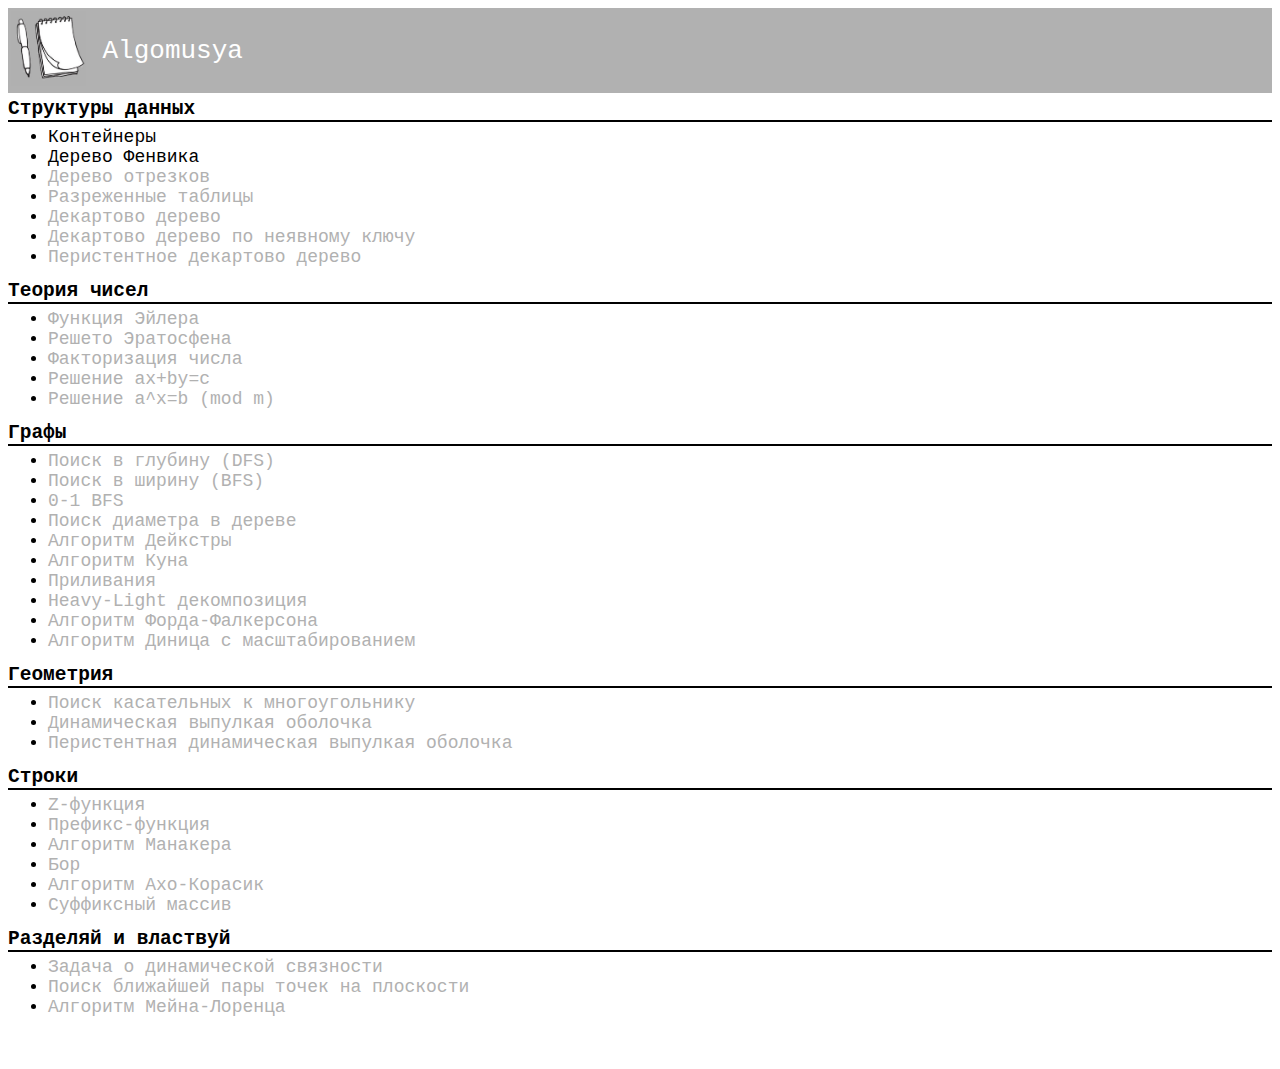
<file: index.html>
<!DOCTYPE html>
<html lang="ru">
    <head>
        <meta charset="UTF-8">
        <meta http-equiv="content-type" content="text/html; charset=utf-8">
        <title>Главная</title>
        <link rel="stylesheet" href="stylesheet/mainpagestyle.css">
    </head>
    <body>
        <header style="background-color: rgb(177, 177, 177); font-family: monospace;">
            <table><tr>
                <td><a href="index.html"><img src="img/notebook.jpg" width="75" style="align-items: right;"></a></td>
                <td><a href="index.html" style="text-decoration: none;"><h1 style="text-align: left; color:rgb(255, 255, 255); font-weight: 500; margin-left: 12.5px;">Algomusya</h1></td></a>
            </tr></table>
        </header>
        <main style="font-family: monospace">
            <h2>Структуры данных</h2>
            <ul>
                <li><span><a href="containers">Контейнеры</a></span></li>
                <li><span><a href="fenwick_tree">Дерево Фенвика</a></span></li>
                <li><span>Дерево отрезков</span></li>
                <li><span>Разреженные таблицы</span></li>
                <li><span>Декартово дерево</span></li>
                <li><span>Декартово дерево по неявному ключу</span></li>
                <li><span>Перистентное декартово дерево</span></li>
            </ul>
            <h2>Теория чисел</h2>
            <ul>
                <li><span>Функция Эйлера</span></li>
                <li><span>Решето Эратосфена</span></li>
                <li><span>Факторизация числа</span></li>
                <li><span>Решение ax+by=c</span></li>
                <li><span>Решение a^x=b (mod m)</span></li>
            </ul>
            <h2>Графы</h2>
            <ul>
                <li><span>Поиск в глубину (DFS)</span></li>
                <li><span>Поиск в ширину (BFS)</span></li>
                <li><span>0-1 BFS</span></li>
                <li><span>Поиск диаметра в дереве</span></li>
                <li><span>Алгоритм Дейкстры</span></li>
                <li><span>Алгоритм Куна</span></li>
                <li><span>Приливания</span></li>
                <li><span>Heavy-Light декомпозиция</span></li>
                <li><span>Алгоритм Форда-Фалкерсона</span></li>
                <li><span>Алгоритм Диница с масштабированием</span></li>
            </ul>
            <h2>Геометрия</h2>
            <ul>
                <li><span>Поиск касательных к многоугольнику</span></li>
                <li><span>Динамическая выпулкая оболочка</span></li>
                <li><span>Перистентная динамическая выпулкая оболочка</span></li>
            </ul>
            <h2>Строки</h2>
            <ul>
                <li><span>Z-функция</span></li>
                <li><span>Префикс-функция</span></li>
                <li><span>Алгоритм Манакера</span></li>
                <li><span>Бор</span></li>
                <li><span>Алгоритм Ахо-Корасик</span></li>
                <li><span>Суффиксный массив</span></li>
            </ul>
            <h2>Разделяй и властвуй</h2>
            <ul>
                <li><span>Задача о динамической связности</span></li>
                <li><span>Поиск ближайшей пары точек на плоскости</span></li>
                <li><span>Алгоритм Мейна-Лоренца</span></li>
            </ul>
        </main>
        <footer>

        </footer>
    </body>
</html>
</file>
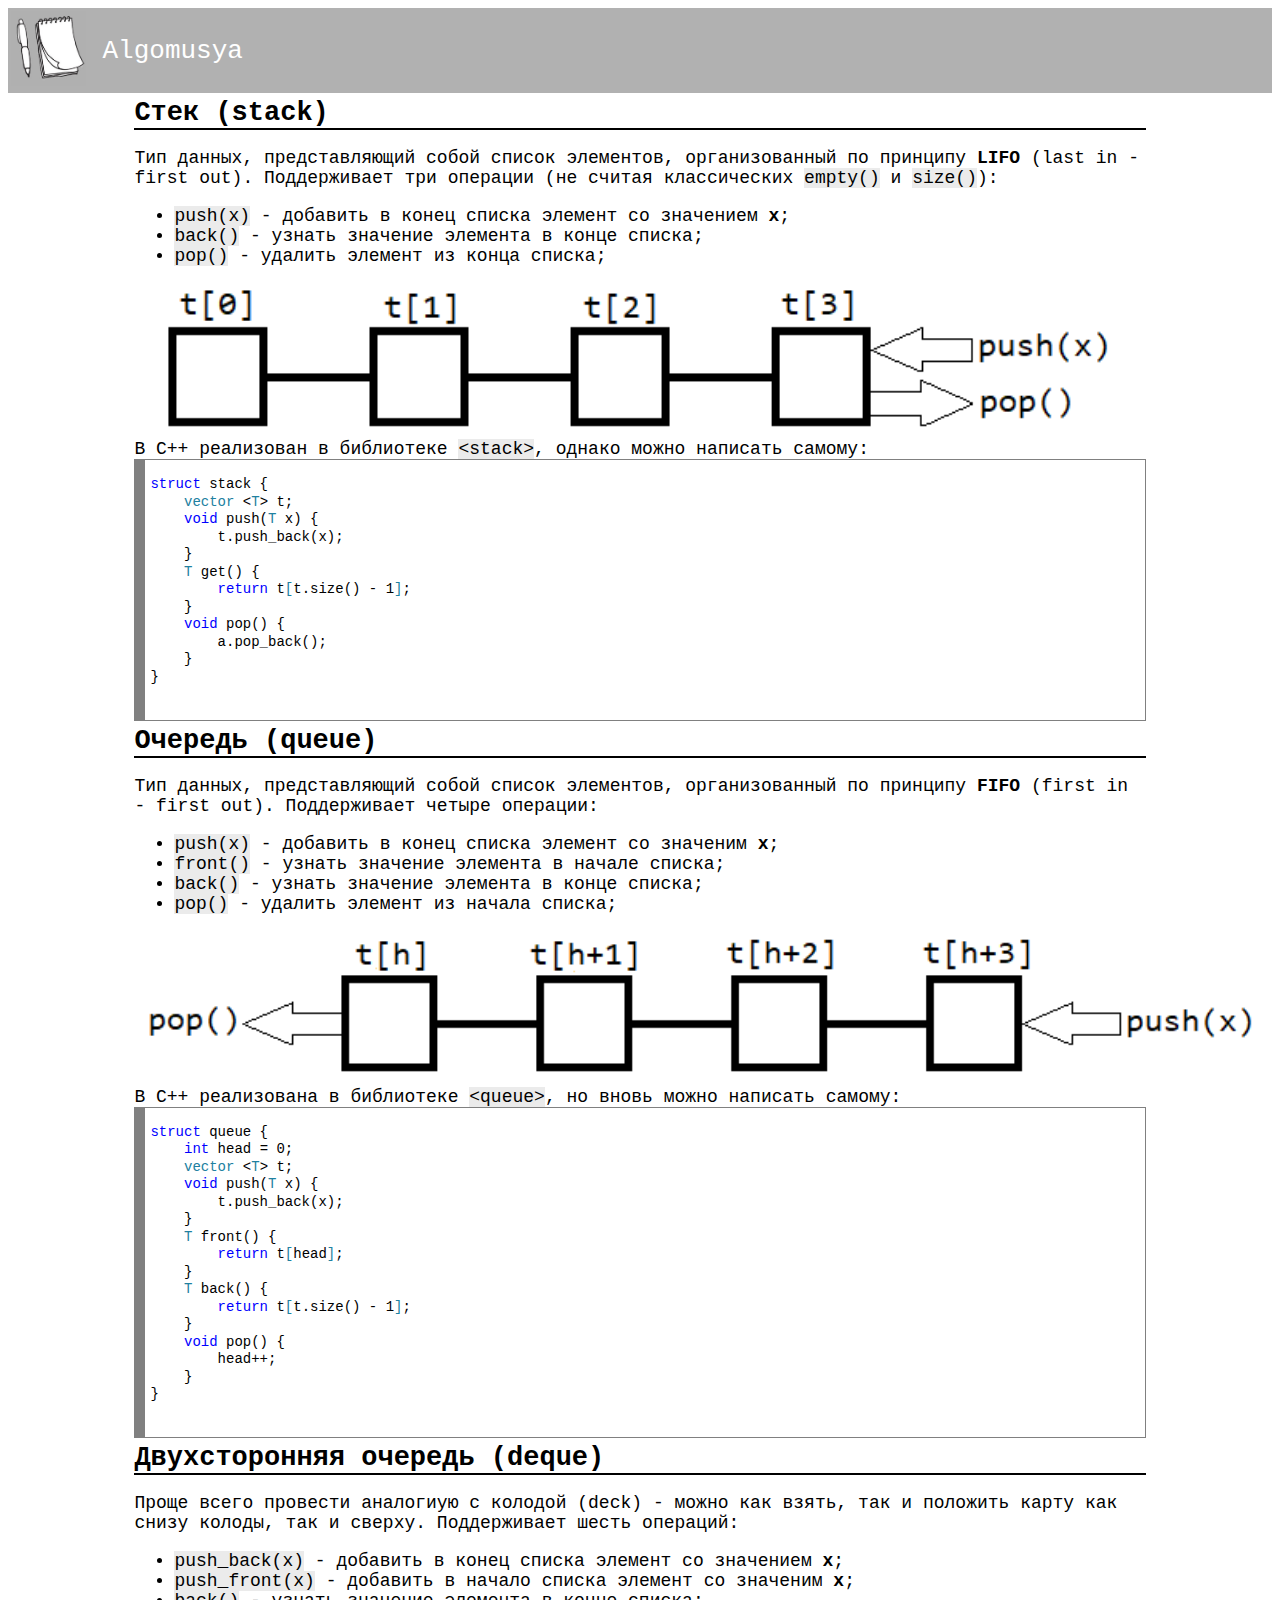
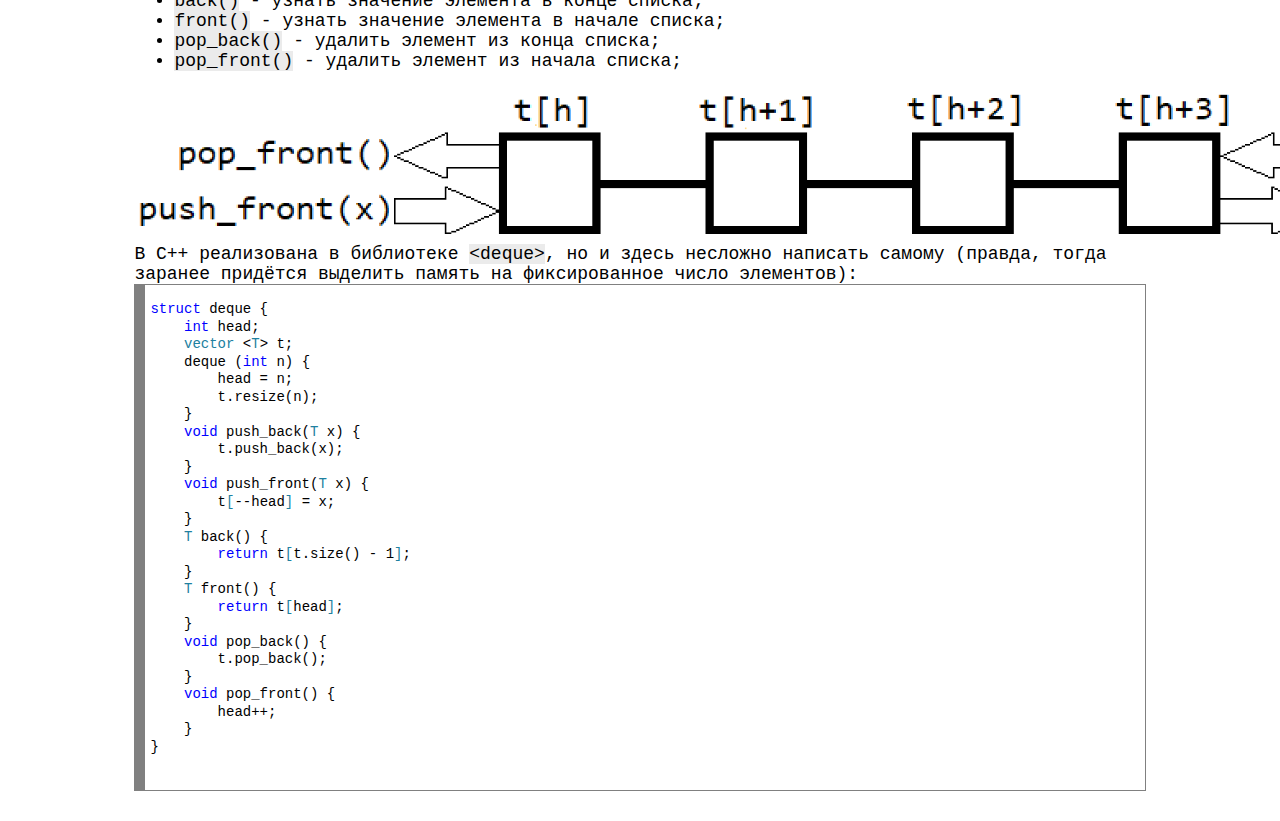
<file: containers.html>
<!DOCTYPE html>
<html lang="ru">
    <head>
        <meta charset="UTF-8">
        <meta http-equiv="content-type" content="text/html; charset=utf-8">
        <title>Контейнеры</title>
        <link rel="stylesheet" href="stylesheet/style.css">
    </head>
    <body>
        <header style="background-color: rgb(177, 177, 177);">
            <table><tr>
                <td><a href="index.html"><img src="img/notebook.jpg" width="75" style="align-items: right;"></a></td>
                <td><a href="index.html" style="text-decoration: none;"><h1 style="text-align: left; color:rgb(255, 255, 255); font-weight: 500; margin-left: 12.5px;">Algomusya</h1></td></a>
            </tr></table>
        </header>
        <main>
            <h2>Стек (stack)</h2>
            <p>
                Тип данных, представляющий собой список элементов, организованный по принципу <b>LIFO</b> (last in - first out).
                Поддерживает три операции (не считая классических <code>empty()</code> и <code>size()</code>):
                <ul>
                    <li><code>push(x)</code> - добавить в конец списка элемент со значением <b>x</b>;</li>
                    <li><code>back()</code> - узнать значение элемента в конце списка;</li>
                    <li><code>pop()</code> - удалить элемент из конца списка;</li>
                </ul>
            </p>
            <div style="text-align: center"><img src="img/stack.PNG" height="150"></div>
            В С++ реализован в библиотеке <code>&lt;stack&gt;</code>, однако можно написать самому:
            <div class="cpp"><pre>
<span style="color: #0000ff">struct</span> stack { 
    <span style="color: #2080a0">vector</span> &lt;<span style="color: #2080a0">T</span>&gt; t; 
    <span style="color: #0000ff">void</span> push(<span style="color: #2080a0">T</span> x) { 
        t.push_back(x); 
    } 
    <span style="color: #2080a0">T</span> get() { 
        <span style="color: #0000ff">return</span> t<span style="color: #2080a0">[</span>t.size() - 1<span style="color: #2080a0">]</span>; 
    } 
    <span style="color: #0000ff">void</span> pop() { 
        a.pop_back(); 
    } 
}         
            </pre></div>
            <h2>Очередь (queue)</h2>
            <p>
                Тип данных, представляющий собой список элементов, организованный по принципу <b>FIFO</b> (first in - first out).
                Поддерживает четыре операции:
                <ul>
                    <li><code>push(x)</code> - добавить в конец списка элемент со значеним <b>x</b>;</li>
                    <li><code>front()</code> - узнать значение элемента в начале списка;</li>
                    <li><code>back()</code> - узнать значение элемента в конце списка;</li>
                    <li><code>pop()</code> - удалить элемент из начала списка;</li>
                </ul>
            </p>
            <div style="text-align: center"><img src="img/queue.PNG" height="150"></div>
            В С++ реализована в библиотеке <code>&lt;queue&gt;</code>, но вновь можно написать самому:
            <div class="cpp"><pre>
<span style="color: #0000ff">struct</span> queue { 
    <span style="color: #0000ff">int</span> head = 0; 
    <span style="color: #2080a0">vector</span> &lt;<span style="color: #2080a0">T</span>&gt; t; 
    <span style="color: #0000ff">void</span> push(<span style="color: #2080a0">T</span> x) { 
        t.push_back(x); 
    } 
    <span style="color: #2080a0">T</span> front() { 
        <span style="color: #0000ff">return</span> t<span style="color: #2080a0">[</span>head<span style="color: #2080a0">]</span>; 
    } 
    <span style="color: #2080a0">T</span> back() { 
        <span style="color: #0000ff">return</span> t<span style="color: #2080a0">[</span>t.size() - 1<span style="color: #2080a0">]</span>; 
    } 
    <span style="color: #0000ff">void</span> pop() { 
        head++; 
    } 
}
            </pre></div>
            <h2>Двухсторонняя очередь (deque)</h2>
            <p>
                Проще всего провести аналогиую с колодой (deck) - можно как взять, так и положить карту как снизу колоды, так и сверху.
                Поддерживает шесть операций:
                <ul>
                    <li><code>push_back(x)</code> - добавить в конец списка элемент со значением <b>x</b>;</li>
                    <li><code>push_front(x)</code> - добавить в начало списка элемент со значеним <b>x</b>;</li>
                    <li><code>back()</code> - узнать значение элемента в конце списка;</li>
                    <li><code>front()</code> - узнать значение элемента в начале списка;</li>
                    <li><code>pop_back()</code> - удалить элемент из конца списка;</li>
                    <li><code>pop_front()</code> - удалить элемент из начала списка;</li>
                </ul>
            </p>
            <div style="text-align: center"><img src="img/deque.PNG" height="150"></div>
            В С++ реализована в библиотеке <code>&lt;deque&gt;</code>, но и здесь несложно написать самому (правда, тогда заранее придётся выделить память на фиксированное число элементов):
            <div class="cpp"><pre>
<span style="color: #0000ff">struct</span> deque { 
    <span style="color: #0000ff">int</span> head;
    <span style="color: #2080a0">vector</span> &lt;<span style="color: #2080a0">T</span>&gt; t;
    deque (<span style="color: #0000ff">int</span> n) {
        head = n;
        t.resize(n);   
    }
    <span style="color: #0000ff">void</span> push_back(<span style="color: #2080a0">T</span> x) { 
        t.push_back(x); 
    }
    <span style="color: #0000ff">void</span> push_front(<span style="color: #2080a0">T</span> x) {
        t<span style="color: #2080a0">[</span>--head<span style="color: #2080a0">]</span> = x;
    }
    <span style="color: #2080a0">T</span> back() { 
        <span style="color: #0000ff">return</span> t<span style="color: #2080a0">[</span>t.size() - 1<span style="color: #2080a0">]</span>; 
    } 
    <span style="color: #2080a0">T</span> front() { 
        <span style="color: #0000ff">return</span> t<span style="color: #2080a0">[</span>head<span style="color: #2080a0">]</span>; 
    } 
    <span style="color: #0000ff">void</span> pop_back() {
        t.pop_back();
    }
    <span style="color: #0000ff">void</span> pop_front() {
        head++;
    }
}
            </pre></div>
        </main>
    </body>
</html>
</file>
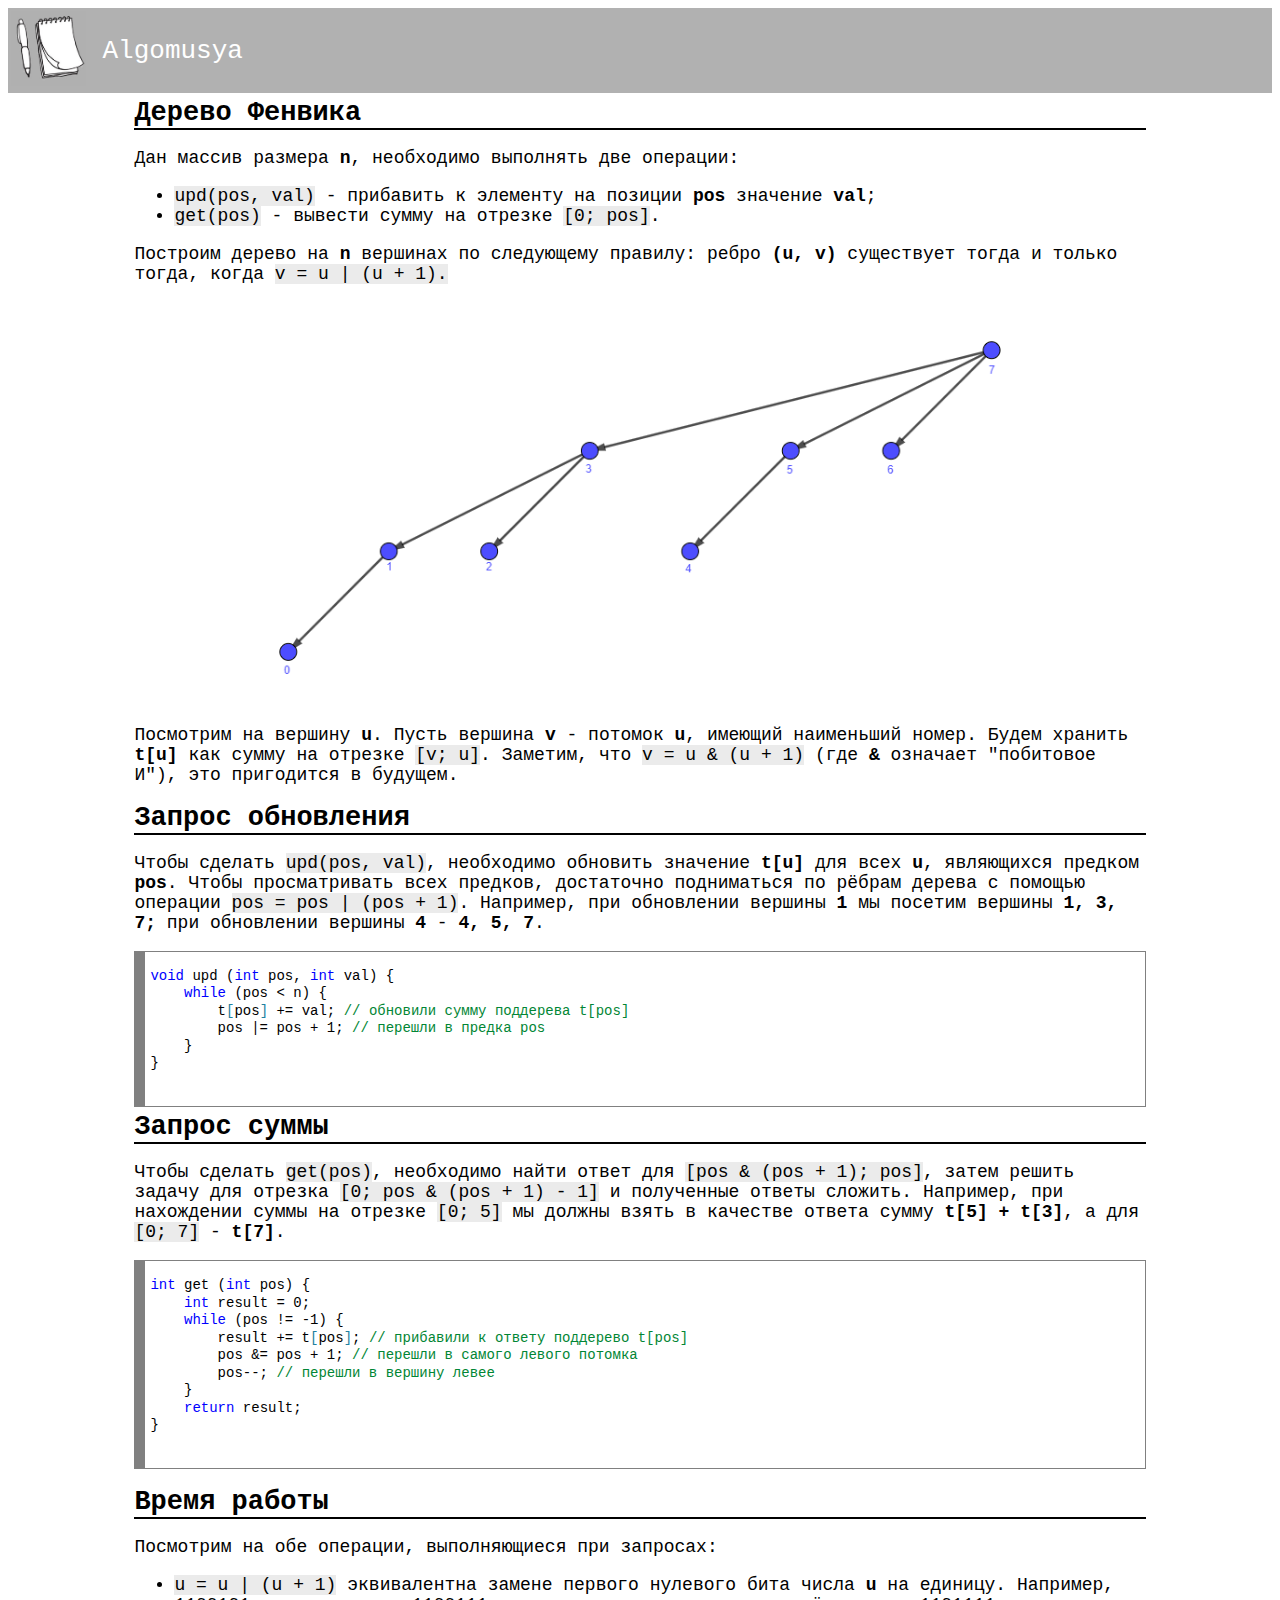
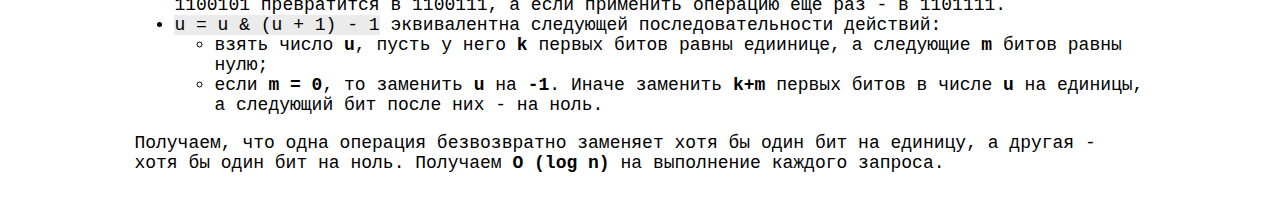
<file: fenwick_tree.html>
<!DOCTYPE html>
<html lang="ru">
    <head>
        <meta charset="UTF-8">
        <meta http-equiv="content-type" content="text/html; charset=utf-8">
        <title>Дерево Фенвика</title>
        <link rel="stylesheet" href="stylesheet/style.css">
    </head>
    <body>
        <header style="background-color: rgb(177, 177, 177);">
            <table><tr>
                <td><a href="index.html"><img src="img/notebook.jpg" width="75" style="align-items: right;"></a></td>
                <td><a href="index.html" style="text-decoration: none;"><h1 style="text-align: left; color:rgb(255, 255, 255); font-weight: 500; margin-left: 12.5px;">Algomusya</h1></td></a>
            </tr></table>
        </header>
        <main>
            <h2>Дерево Фенвика</h2>
            <p>
                Дан массив размера <b>n</b>, необходимо выполнять две операции:
                <ul>
                    <li><code>upd(pos, val)</code> - прибавить к элементу на позиции <b>pos</b> значение <b>val</b>;</li>
                    <li><code>get(pos)</code> - вывести сумму на отрезке <code>[0; pos]</code>.</li>
                </ul>
            </p>
            <p>
                Построим дерево на <b>n</b> вершинах по следующему правилу: ребро <b>(u, v)</b> существует тогда и только тогда,
                когда <code>v = u | (u + 1).</code><br>
                <div style="text-align: center;"><a href="img/fenwick_tree.png"><img src="img/fenwick_tree.png" width="800"></a></div><br>
                Посмотрим на вершину <b>u</b>. Пусть вершина <b>v</b> - потомок <b>u</b>, имеющий наименьший номер. Будем хранить 
                <b>t[u]</b> как сумму на отрезке <code>[v; u]</code>. Заметим, что <code>v = u & (u + 1)</code> (где <b>&</b> означает "побитовое И"),
                это пригодится в будущем.
            </p>
            <h2>Запрос обновления</h2>
            <p>
                Чтобы сделать <code>upd(pos, val)</code>, необходимо обновить значение <b>t[u]</b> для всех <b>u</b>, являющихся
                предком <b>pos</b>. Чтобы просматривать всех предков, достаточно подниматься по рёбрам дерева с помощью операции
                <code>pos = pos | (pos + 1)</code>. Например, при обновлении вершины <b>1</b> мы посетим вершины <b>1, 3, 7;</b>
                при обновлении вершины <b>4</b> - <b>4, 5, 7</b>.
            </p>
                <div class="cpp"><pre>
<span style="color: #0000ff">void</span> upd (<span style="color: #0000ff">int</span> pos, <span style="color: #0000ff">int</span> val) {
    <span style="color: #0000ff">while</span> (pos &lt; n) {
        t<span style="color: #2080a0">[</span>pos<span style="color: #2080a0">]</span> += val; <span style="color: #028635">// обновили сумму поддерева t[pos]</span>
        pos |= pos + 1; <span style="color: #028635">// перешли в предка pos</span>
    }
}               
                </pre></div>
            <h2>Запрос суммы</h2>
            <p>
                Чтобы сделать <code>get(pos)</code>, необходимо найти ответ для <code>[pos & (pos + 1); pos]</code>, затем решить задачу для 
                отрезка <code>[0; pos & (pos + 1) - 1]</code> и полученные ответы сложить. Например, при нахождении суммы на отрезке
                <code>[0; 5]</code> мы должны взять в качестве ответа сумму <b>t[5] + t[3]</b>, а для <code>[0; 7]</code> - <b>t[7]</b>.
                <div class="cpp"><pre>
<span style="color: #0000ff">int</span> get (<span style="color: #0000ff">int</span> pos) {
    <span style="color: #0000ff">int</span> result = 0;
    <span style="color: #0000ff">while</span> (pos != -1) {
        result += t<span style="color: #2080a0">[</span>pos<span style="color: #2080a0">]</span>; <span style="color: #028635">// прибавили к ответу поддерево t[pos]</span>
        pos &= pos + 1; <span style="color: #028635">// перешли в самого левого потомка</span>
        pos--; <span style="color: #028635">// перешли в вершину левее</span>
    }
    <span style="color: #0000ff">return</span> result;
}                             
                </pre></div>
            </p>
            <h2>Время работы</h2>
            <p>
                Посмотрим на обе операции, выполняющиеся при запросах:
                <ul>
                    <li><code>u = u | (u + 1)</code> эквивалентна замене первого нулевого бита числа <b>u</b> на единицу. Например, 1100101
                    превратится в 1100111, а если применить операцию ещё раз - в 1101111. </li>
                    <li><code>u = u & (u + 1) - 1</code> эквивалентна следующей последовательности действий:
                    <ul style="margin-left: auto; margin-right: 0;">
                        <li>взять число <b>u</b>, пусть у него <b>k</b> первых битов равны едиинице, а следующие <b>m</b> битов равны нулю;
                        <li>если <b>m = 0</b>, то заменить <b>u</b> на <b>-1</b>. Иначе заменить <b>k+m</b> первых битов в числе <b>u</b> 
                            на единицы, а следующий бит после них
                            - на ноль.</li>
                    </ul style="margin-left: 20%"></li>
                </ul>
                Получаем, что одна операция безвозвратно заменяет хотя бы один бит на единицу, а другая - хотя бы один бит на ноль.
                Получаем <b>O (log n)</b> на выполнение каждого запроса.
            </p>
        </main>
    </body>
</html>
</file>
<file: stylesheet/mainpagestyle.css>
h2 {
    color: black;
    border-bottom: 2px solid black;
    font-weight: 550;
    margin-top: 5px;
    margin-bottom: 5px;
}

ul {
    margin-top: 5px;
}

li {
    color: black;
    font-size: 18px;
}

span {
    color: rgb(177, 177, 177);
}

a {
    color: black;
    text-decoration: none;
}

span:hover {
    color: black;
}

a:hover {   
    text-decoration: underline;
}
</file>
<file: stylesheet/style.css>
.cpp {
    font-size: 14px;
    line-height: 125%;
    font-family: monospace;
    background: #ffffff; 
    overflow:auto;
    width:auto;
    border:solid gray;
    border-width:.1em .1em .1em .8em;
    padding: 2px 5px;
}

body {
    font-family: monospace;
}

h2 {
    color: black;
    border-bottom: 2px solid black;
    font-weight: 550;
    margin-top: 5px;
    margin-bottom: 5px;
}

main {
    margin-left: 10%;
    margin-right: 10%;
    font-size: 18px;
}

code {
    white-space: nowrap;
    background-color: rgb(235, 235, 235);
}
</file>
